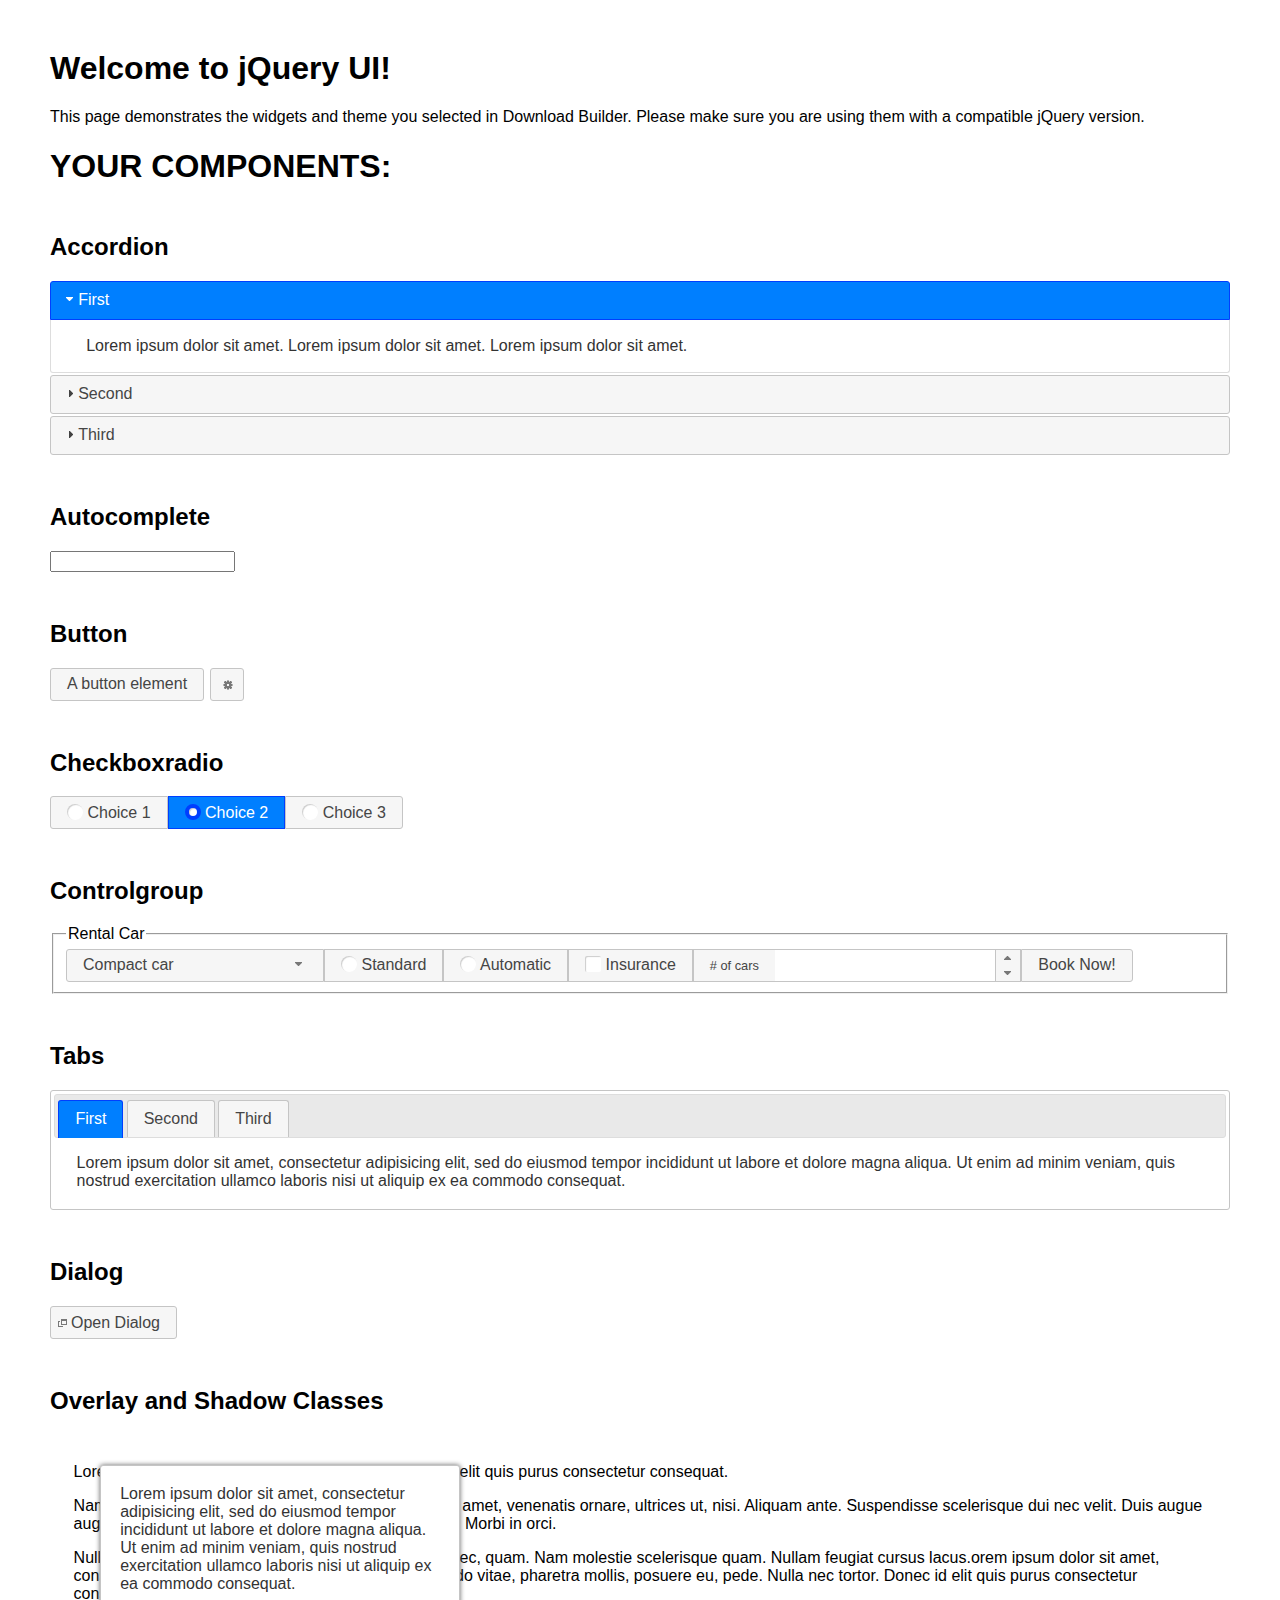
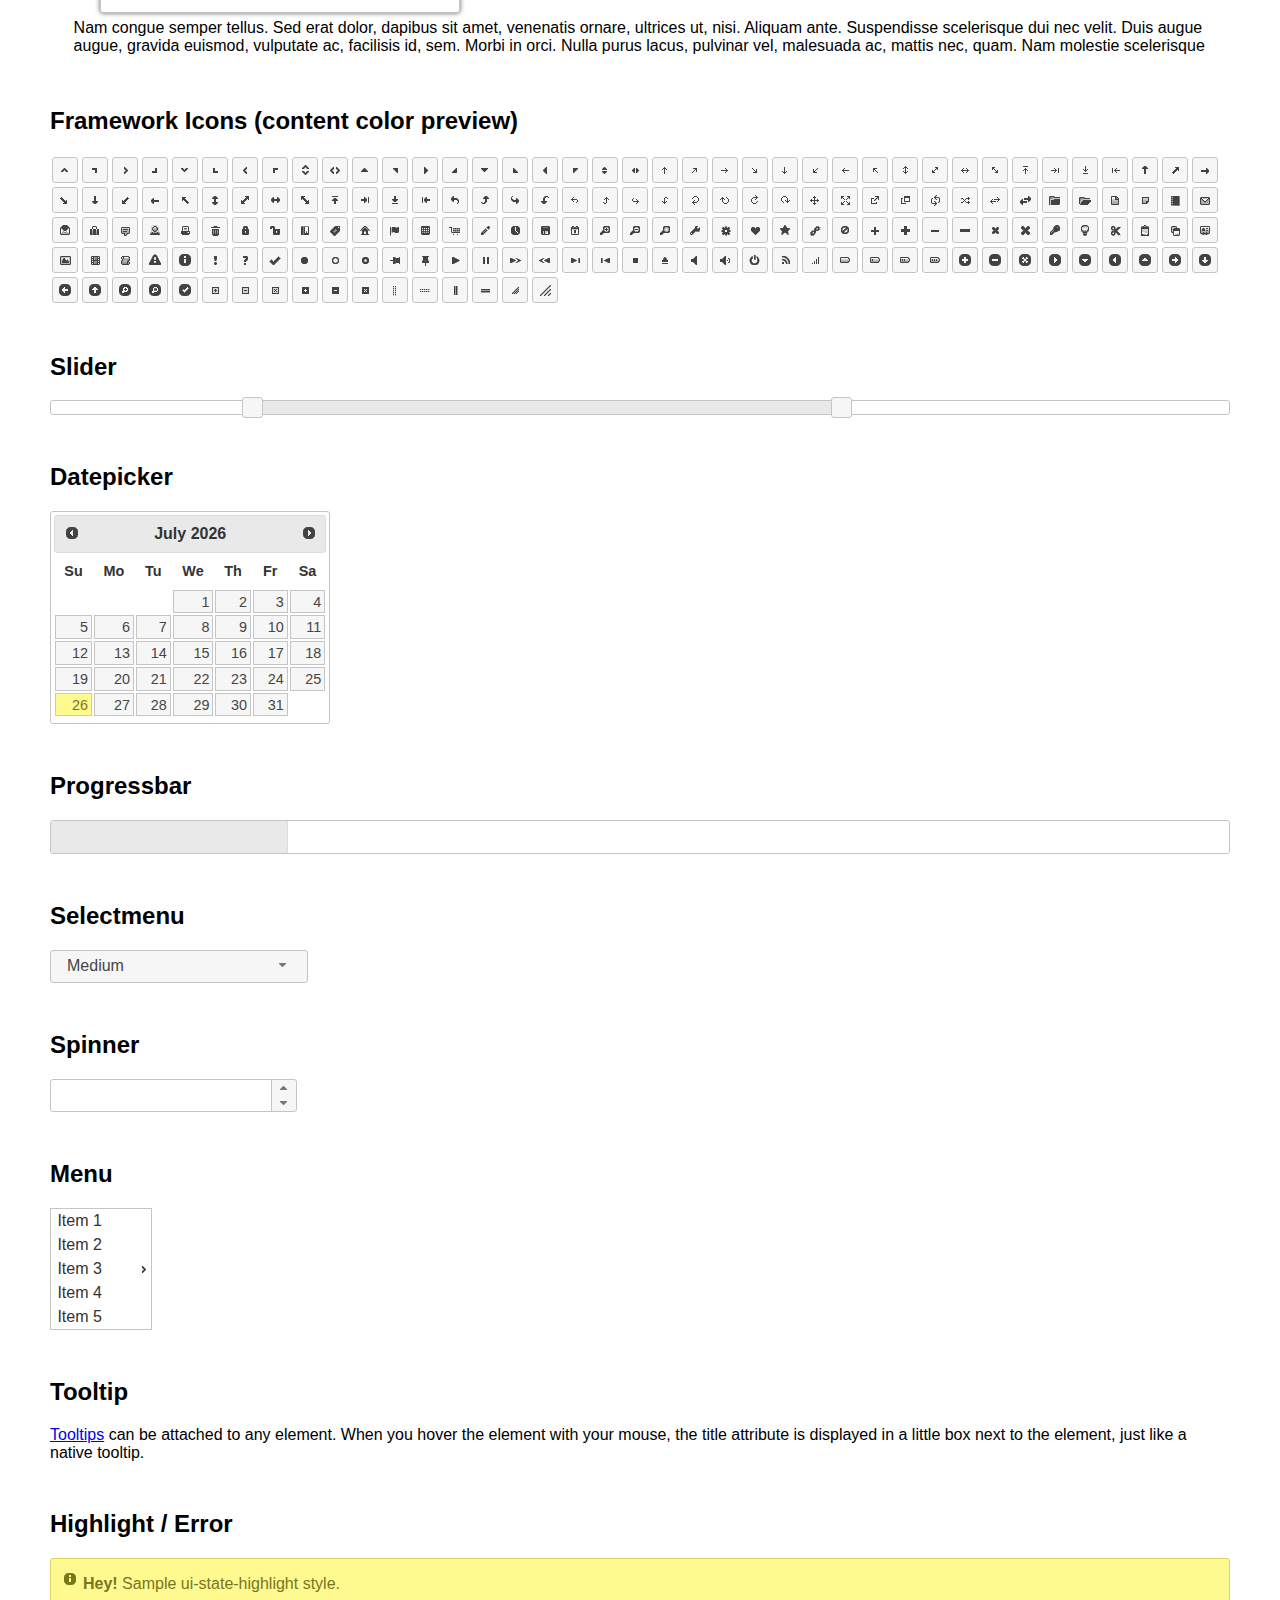
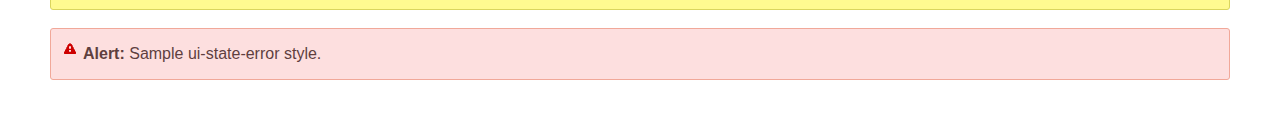
<file: js/jquery-ui-1.13.2/index.html>
<!doctype html>
<html lang="us">
<head>
	<meta charset="utf-8">
	<title>jQuery UI Example Page</title>
	<link href="jquery-ui.css" rel="stylesheet">
	<style>
	body{
		font-family: "Trebuchet MS", sans-serif;
		margin: 50px;
	}
	.demoHeaders {
		margin-top: 2em;
	}
	#dialog-link {
		padding: .4em 1em .4em 20px;
		text-decoration: none;
		position: relative;
	}
	#dialog-link span.ui-icon {
		margin: 0 5px 0 0;
		position: absolute;
		left: .2em;
		top: 50%;
		margin-top: -8px;
	}
	#icons {
		margin: 0;
		padding: 0;
	}
	#icons li {
		margin: 2px;
		position: relative;
		padding: 4px 0;
		cursor: pointer;
		float: left;
		list-style: none;
	}
	#icons span.ui-icon {
		float: left;
		margin: 0 4px;
	}
	.fakewindowcontain .ui-widget-overlay {
		position: absolute;
	}
	select {
		width: 200px;
	}
	</style>
</head>
<body>

<h1>Welcome to jQuery UI!</h1>

<div class="ui-widget">
	<p>This page demonstrates the widgets and theme you selected in Download Builder. Please make sure you are using them with a compatible jQuery version.</p>
</div>

<h1>YOUR COMPONENTS:</h1>

<!-- Accordion -->
<h2 class="demoHeaders">Accordion</h2>
<div id="accordion">
	<h3>First</h3>
	<div>Lorem ipsum dolor sit amet. Lorem ipsum dolor sit amet. Lorem ipsum dolor sit amet.</div>
	<h3>Second</h3>
	<div>Phasellus mattis tincidunt nibh.</div>
	<h3>Third</h3>
	<div>Nam dui erat, auctor a, dignissim quis.</div>
</div>

<!-- Autocomplete -->
<h2 class="demoHeaders">Autocomplete</h2>
<div>
	<input id="autocomplete" title="type &quot;a&quot;">
</div>

<!-- Button -->
<h2 class="demoHeaders">Button</h2>
<button id="button">A button element</button>
<button id="button-icon">An icon-only button</button>

<!-- Checkboxradio -->
<h2 class="demoHeaders">Checkboxradio</h2>
<form style="margin-top: 1em;">
	<div id="radioset">
		<input type="radio" id="radio1" name="radio"><label for="radio1">Choice 1</label>
		<input type="radio" id="radio2" name="radio" checked="checked"><label for="radio2">Choice 2</label>
		<input type="radio" id="radio3" name="radio"><label for="radio3">Choice 3</label>
	</div>
</form>

<!-- Controlgroup -->
<h2 class="demoHeaders">Controlgroup</h2>
<fieldset>
	<legend>Rental Car</legend>
	<div id="controlgroup">
		<select id="car-type">
			<option>Compact car</option>
			<option>Midsize car</option>
			<option>Full size car</option>
			<option>SUV</option>
			<option>Luxury</option>
			<option>Truck</option>
			<option>Van</option>
		</select>
		<label for="transmission-standard">Standard</label>
		<input type="radio" name="transmission" id="transmission-standard">
		<label for="transmission-automatic">Automatic</label>
		<input type="radio" name="transmission" id="transmission-automatic">
		<label for="insurance">Insurance</label>
		<input type="checkbox" name="insurance" id="insurance">
		<label for="horizontal-spinner" class="ui-controlgroup-label"># of cars</label>
		<input id="horizontal-spinner" class="ui-spinner-input">
		<button>Book Now!</button>
	</div>
</fieldset>

<!-- Tabs -->
<h2 class="demoHeaders">Tabs</h2>
<div id="tabs">
	<ul>
		<li><a href="#tabs-1">First</a></li>
		<li><a href="#tabs-2">Second</a></li>
		<li><a href="#tabs-3">Third</a></li>
	</ul>
	<div id="tabs-1">Lorem ipsum dolor sit amet, consectetur adipisicing elit, sed do eiusmod tempor incididunt ut labore et dolore magna aliqua. Ut enim ad minim veniam, quis nostrud exercitation ullamco laboris nisi ut aliquip ex ea commodo consequat.</div>
	<div id="tabs-2">Phasellus mattis tincidunt nibh. Cras orci urna, blandit id, pretium vel, aliquet ornare, felis. Maecenas scelerisque sem non nisl. Fusce sed lorem in enim dictum bibendum.</div>
	<div id="tabs-3">Nam dui erat, auctor a, dignissim quis, sollicitudin eu, felis. Pellentesque nisi urna, interdum eget, sagittis et, consequat vestibulum, lacus. Mauris porttitor ullamcorper augue.</div>
</div>

<h2 class="demoHeaders">Dialog</h2>
<p>
	<button id="dialog-link" class="ui-button ui-corner-all ui-widget">
		<span class="ui-icon ui-icon-newwin"></span>Open Dialog
	</button>
</p>

<h2 class="demoHeaders">Overlay and Shadow Classes</h2>
<div style="position: relative; width: 96%; height: 200px; padding:1% 2%; overflow:hidden;" class="fakewindowcontain">
	<p>Lorem ipsum dolor sit amet,  Nulla nec tortor. Donec id elit quis purus consectetur consequat. </p><p>Nam congue semper tellus. Sed erat dolor, dapibus sit amet, venenatis ornare, ultrices ut, nisi. Aliquam ante. Suspendisse scelerisque dui nec velit. Duis augue augue, gravida euismod, vulputate ac, facilisis id, sem. Morbi in orci. </p><p>Nulla purus lacus, pulvinar vel, malesuada ac, mattis nec, quam. Nam molestie scelerisque quam. Nullam feugiat cursus lacus.orem ipsum dolor sit amet, consectetur adipiscing elit. Donec libero risus, commodo vitae, pharetra mollis, posuere eu, pede. Nulla nec tortor. Donec id elit quis purus consectetur consequat. </p><p>Nam congue semper tellus. Sed erat dolor, dapibus sit amet, venenatis ornare, ultrices ut, nisi. Aliquam ante. Suspendisse scelerisque dui nec velit. Duis augue augue, gravida euismod, vulputate ac, facilisis id, sem. Morbi in orci. Nulla purus lacus, pulvinar vel, malesuada ac, mattis nec, quam. Nam molestie scelerisque quam. </p><p>Nullam feugiat cursus lacus.orem ipsum dolor sit amet, consectetur adipiscing elit. Donec libero risus, commodo vitae, pharetra mollis, posuere eu, pede. Nulla nec tortor. Donec id elit quis purus consectetur consequat. Nam congue semper tellus. Sed erat dolor, dapibus sit amet, venenatis ornare, ultrices ut, nisi. Aliquam ante. </p><p>Suspendisse scelerisque dui nec velit. Duis augue augue, gravida euismod, vulputate ac, facilisis id, sem. Morbi in orci. Nulla purus lacus, pulvinar vel, malesuada ac, mattis nec, quam. Nam molestie scelerisque quam. Nullam feugiat cursus lacus.orem ipsum dolor sit amet, consectetur adipiscing elit. Donec libero risus, commodo vitae, pharetra mollis, posuere eu, pede. Nulla nec tortor. Donec id elit quis purus consectetur consequat. Nam congue semper tellus. Sed erat dolor, dapibus sit amet, venenatis ornare, ultrices ut, nisi. </p>

	<!-- ui-dialog -->
	<div class="ui-widget-overlay ui-front"></div>
	<div style="position: absolute; width: 320px; left: 50px; top: 30px; padding: 1.2em" class="ui-widget ui-front ui-widget-content ui-corner-all ui-widget-shadow">
		Lorem ipsum dolor sit amet, consectetur adipisicing elit, sed do eiusmod tempor incididunt ut labore et dolore magna aliqua. Ut enim ad minim veniam, quis nostrud exercitation ullamco laboris nisi ut aliquip ex ea commodo consequat.
	</div>

</div>

<!-- ui-dialog -->
<div id="dialog" title="Dialog Title">
	<p>Lorem ipsum dolor sit amet, consectetur adipisicing elit, sed do eiusmod tempor incididunt ut labore et dolore magna aliqua. Ut enim ad minim veniam, quis nostrud exercitation ullamco laboris nisi ut aliquip ex ea commodo consequat.</p>
</div>


<h2 class="demoHeaders">Framework Icons (content color preview)</h2>
<ul id="icons" class="ui-widget ui-helper-clearfix">
	<li class="ui-state-default ui-corner-all" title=".ui-icon-caret-1-n"><span class="ui-icon ui-icon-caret-1-n"></span></li>
	<li class="ui-state-default ui-corner-all" title=".ui-icon-caret-1-ne"><span class="ui-icon ui-icon-caret-1-ne"></span></li>
	<li class="ui-state-default ui-corner-all" title=".ui-icon-caret-1-e"><span class="ui-icon ui-icon-caret-1-e"></span></li>
	<li class="ui-state-default ui-corner-all" title=".ui-icon-caret-1-se"><span class="ui-icon ui-icon-caret-1-se"></span></li>
	<li class="ui-state-default ui-corner-all" title=".ui-icon-caret-1-s"><span class="ui-icon ui-icon-caret-1-s"></span></li>
	<li class="ui-state-default ui-corner-all" title=".ui-icon-caret-1-sw"><span class="ui-icon ui-icon-caret-1-sw"></span></li>
	<li class="ui-state-default ui-corner-all" title=".ui-icon-caret-1-w"><span class="ui-icon ui-icon-caret-1-w"></span></li>
	<li class="ui-state-default ui-corner-all" title=".ui-icon-caret-1-nw"><span class="ui-icon ui-icon-caret-1-nw"></span></li>
	<li class="ui-state-default ui-corner-all" title=".ui-icon-caret-2-n-s"><span class="ui-icon ui-icon-caret-2-n-s"></span></li>
	<li class="ui-state-default ui-corner-all" title=".ui-icon-caret-2-e-w"><span class="ui-icon ui-icon-caret-2-e-w"></span></li>
	<li class="ui-state-default ui-corner-all" title=".ui-icon-triangle-1-n"><span class="ui-icon ui-icon-triangle-1-n"></span></li>
	<li class="ui-state-default ui-corner-all" title=".ui-icon-triangle-1-ne"><span class="ui-icon ui-icon-triangle-1-ne"></span></li>
	<li class="ui-state-default ui-corner-all" title=".ui-icon-triangle-1-e"><span class="ui-icon ui-icon-triangle-1-e"></span></li>
	<li class="ui-state-default ui-corner-all" title=".ui-icon-triangle-1-se"><span class="ui-icon ui-icon-triangle-1-se"></span></li>
	<li class="ui-state-default ui-corner-all" title=".ui-icon-triangle-1-s"><span class="ui-icon ui-icon-triangle-1-s"></span></li>
	<li class="ui-state-default ui-corner-all" title=".ui-icon-triangle-1-sw"><span class="ui-icon ui-icon-triangle-1-sw"></span></li>
	<li class="ui-state-default ui-corner-all" title=".ui-icon-triangle-1-w"><span class="ui-icon ui-icon-triangle-1-w"></span></li>
	<li class="ui-state-default ui-corner-all" title=".ui-icon-triangle-1-nw"><span class="ui-icon ui-icon-triangle-1-nw"></span></li>
	<li class="ui-state-default ui-corner-all" title=".ui-icon-triangle-2-n-s"><span class="ui-icon ui-icon-triangle-2-n-s"></span></li>
	<li class="ui-state-default ui-corner-all" title=".ui-icon-triangle-2-e-w"><span class="ui-icon ui-icon-triangle-2-e-w"></span></li>
	<li class="ui-state-default ui-corner-all" title=".ui-icon-arrow-1-n"><span class="ui-icon ui-icon-arrow-1-n"></span></li>
	<li class="ui-state-default ui-corner-all" title=".ui-icon-arrow-1-ne"><span class="ui-icon ui-icon-arrow-1-ne"></span></li>
	<li class="ui-state-default ui-corner-all" title=".ui-icon-arrow-1-e"><span class="ui-icon ui-icon-arrow-1-e"></span></li>
	<li class="ui-state-default ui-corner-all" title=".ui-icon-arrow-1-se"><span class="ui-icon ui-icon-arrow-1-se"></span></li>
	<li class="ui-state-default ui-corner-all" title=".ui-icon-arrow-1-s"><span class="ui-icon ui-icon-arrow-1-s"></span></li>
	<li class="ui-state-default ui-corner-all" title=".ui-icon-arrow-1-sw"><span class="ui-icon ui-icon-arrow-1-sw"></span></li>
	<li class="ui-state-default ui-corner-all" title=".ui-icon-arrow-1-w"><span class="ui-icon ui-icon-arrow-1-w"></span></li>
	<li class="ui-state-default ui-corner-all" title=".ui-icon-arrow-1-nw"><span class="ui-icon ui-icon-arrow-1-nw"></span></li>
	<li class="ui-state-default ui-corner-all" title=".ui-icon-arrow-2-n-s"><span class="ui-icon ui-icon-arrow-2-n-s"></span></li>
	<li class="ui-state-default ui-corner-all" title=".ui-icon-arrow-2-ne-sw"><span class="ui-icon ui-icon-arrow-2-ne-sw"></span></li>
	<li class="ui-state-default ui-corner-all" title=".ui-icon-arrow-2-e-w"><span class="ui-icon ui-icon-arrow-2-e-w"></span></li>
	<li class="ui-state-default ui-corner-all" title=".ui-icon-arrow-2-se-nw"><span class="ui-icon ui-icon-arrow-2-se-nw"></span></li>
	<li class="ui-state-default ui-corner-all" title=".ui-icon-arrowstop-1-n"><span class="ui-icon ui-icon-arrowstop-1-n"></span></li>
	<li class="ui-state-default ui-corner-all" title=".ui-icon-arrowstop-1-e"><span class="ui-icon ui-icon-arrowstop-1-e"></span></li>
	<li class="ui-state-default ui-corner-all" title=".ui-icon-arrowstop-1-s"><span class="ui-icon ui-icon-arrowstop-1-s"></span></li>
	<li class="ui-state-default ui-corner-all" title=".ui-icon-arrowstop-1-w"><span class="ui-icon ui-icon-arrowstop-1-w"></span></li>
	<li class="ui-state-default ui-corner-all" title=".ui-icon-arrowthick-1-n"><span class="ui-icon ui-icon-arrowthick-1-n"></span></li>
	<li class="ui-state-default ui-corner-all" title=".ui-icon-arrowthick-1-ne"><span class="ui-icon ui-icon-arrowthick-1-ne"></span></li>
	<li class="ui-state-default ui-corner-all" title=".ui-icon-arrowthick-1-e"><span class="ui-icon ui-icon-arrowthick-1-e"></span></li>
	<li class="ui-state-default ui-corner-all" title=".ui-icon-arrowthick-1-se"><span class="ui-icon ui-icon-arrowthick-1-se"></span></li>
	<li class="ui-state-default ui-corner-all" title=".ui-icon-arrowthick-1-s"><span class="ui-icon ui-icon-arrowthick-1-s"></span></li>
	<li class="ui-state-default ui-corner-all" title=".ui-icon-arrowthick-1-sw"><span class="ui-icon ui-icon-arrowthick-1-sw"></span></li>
	<li class="ui-state-default ui-corner-all" title=".ui-icon-arrowthick-1-w"><span class="ui-icon ui-icon-arrowthick-1-w"></span></li>
	<li class="ui-state-default ui-corner-all" title=".ui-icon-arrowthick-1-nw"><span class="ui-icon ui-icon-arrowthick-1-nw"></span></li>
	<li class="ui-state-default ui-corner-all" title=".ui-icon-arrowthick-2-n-s"><span class="ui-icon ui-icon-arrowthick-2-n-s"></span></li>
	<li class="ui-state-default ui-corner-all" title=".ui-icon-arrowthick-2-ne-sw"><span class="ui-icon ui-icon-arrowthick-2-ne-sw"></span></li>
	<li class="ui-state-default ui-corner-all" title=".ui-icon-arrowthick-2-e-w"><span class="ui-icon ui-icon-arrowthick-2-e-w"></span></li>
	<li class="ui-state-default ui-corner-all" title=".ui-icon-arrowthick-2-se-nw"><span class="ui-icon ui-icon-arrowthick-2-se-nw"></span></li>
	<li class="ui-state-default ui-corner-all" title=".ui-icon-arrowthickstop-1-n"><span class="ui-icon ui-icon-arrowthickstop-1-n"></span></li>
	<li class="ui-state-default ui-corner-all" title=".ui-icon-arrowthickstop-1-e"><span class="ui-icon ui-icon-arrowthickstop-1-e"></span></li>
	<li class="ui-state-default ui-corner-all" title=".ui-icon-arrowthickstop-1-s"><span class="ui-icon ui-icon-arrowthickstop-1-s"></span></li>
	<li class="ui-state-default ui-corner-all" title=".ui-icon-arrowthickstop-1-w"><span class="ui-icon ui-icon-arrowthickstop-1-w"></span></li>
	<li class="ui-state-default ui-corner-all" title=".ui-icon-arrowreturnthick-1-w"><span class="ui-icon ui-icon-arrowreturnthick-1-w"></span></li>
	<li class="ui-state-default ui-corner-all" title=".ui-icon-arrowreturnthick-1-n"><span class="ui-icon ui-icon-arrowreturnthick-1-n"></span></li>
	<li class="ui-state-default ui-corner-all" title=".ui-icon-arrowreturnthick-1-e"><span class="ui-icon ui-icon-arrowreturnthick-1-e"></span></li>
	<li class="ui-state-default ui-corner-all" title=".ui-icon-arrowreturnthick-1-s"><span class="ui-icon ui-icon-arrowreturnthick-1-s"></span></li>
	<li class="ui-state-default ui-corner-all" title=".ui-icon-arrowreturn-1-w"><span class="ui-icon ui-icon-arrowreturn-1-w"></span></li>
	<li class="ui-state-default ui-corner-all" title=".ui-icon-arrowreturn-1-n"><span class="ui-icon ui-icon-arrowreturn-1-n"></span></li>
	<li class="ui-state-default ui-corner-all" title=".ui-icon-arrowreturn-1-e"><span class="ui-icon ui-icon-arrowreturn-1-e"></span></li>
	<li class="ui-state-default ui-corner-all" title=".ui-icon-arrowreturn-1-s"><span class="ui-icon ui-icon-arrowreturn-1-s"></span></li>
	<li class="ui-state-default ui-corner-all" title=".ui-icon-arrowrefresh-1-w"><span class="ui-icon ui-icon-arrowrefresh-1-w"></span></li>
	<li class="ui-state-default ui-corner-all" title=".ui-icon-arrowrefresh-1-n"><span class="ui-icon ui-icon-arrowrefresh-1-n"></span></li>
	<li class="ui-state-default ui-corner-all" title=".ui-icon-arrowrefresh-1-e"><span class="ui-icon ui-icon-arrowrefresh-1-e"></span></li>
	<li class="ui-state-default ui-corner-all" title=".ui-icon-arrowrefresh-1-s"><span class="ui-icon ui-icon-arrowrefresh-1-s"></span></li>
	<li class="ui-state-default ui-corner-all" title=".ui-icon-arrow-4"><span class="ui-icon ui-icon-arrow-4"></span></li>
	<li class="ui-state-default ui-corner-all" title=".ui-icon-arrow-4-diag"><span class="ui-icon ui-icon-arrow-4-diag"></span></li>
	<li class="ui-state-default ui-corner-all" title=".ui-icon-extlink"><span class="ui-icon ui-icon-extlink"></span></li>
	<li class="ui-state-default ui-corner-all" title=".ui-icon-newwin"><span class="ui-icon ui-icon-newwin"></span></li>
	<li class="ui-state-default ui-corner-all" title=".ui-icon-refresh"><span class="ui-icon ui-icon-refresh"></span></li>
	<li class="ui-state-default ui-corner-all" title=".ui-icon-shuffle"><span class="ui-icon ui-icon-shuffle"></span></li>
	<li class="ui-state-default ui-corner-all" title=".ui-icon-transfer-e-w"><span class="ui-icon ui-icon-transfer-e-w"></span></li>
	<li class="ui-state-default ui-corner-all" title=".ui-icon-transferthick-e-w"><span class="ui-icon ui-icon-transferthick-e-w"></span></li>
	<li class="ui-state-default ui-corner-all" title=".ui-icon-folder-collapsed"><span class="ui-icon ui-icon-folder-collapsed"></span></li>
	<li class="ui-state-default ui-corner-all" title=".ui-icon-folder-open"><span class="ui-icon ui-icon-folder-open"></span></li>
	<li class="ui-state-default ui-corner-all" title=".ui-icon-document"><span class="ui-icon ui-icon-document"></span></li>
	<li class="ui-state-default ui-corner-all" title=".ui-icon-document-b"><span class="ui-icon ui-icon-document-b"></span></li>
	<li class="ui-state-default ui-corner-all" title=".ui-icon-note"><span class="ui-icon ui-icon-note"></span></li>
	<li class="ui-state-default ui-corner-all" title=".ui-icon-mail-closed"><span class="ui-icon ui-icon-mail-closed"></span></li>
	<li class="ui-state-default ui-corner-all" title=".ui-icon-mail-open"><span class="ui-icon ui-icon-mail-open"></span></li>
	<li class="ui-state-default ui-corner-all" title=".ui-icon-suitcase"><span class="ui-icon ui-icon-suitcase"></span></li>
	<li class="ui-state-default ui-corner-all" title=".ui-icon-comment"><span class="ui-icon ui-icon-comment"></span></li>
	<li class="ui-state-default ui-corner-all" title=".ui-icon-person"><span class="ui-icon ui-icon-person"></span></li>
	<li class="ui-state-default ui-corner-all" title=".ui-icon-print"><span class="ui-icon ui-icon-print"></span></li>
	<li class="ui-state-default ui-corner-all" title=".ui-icon-trash"><span class="ui-icon ui-icon-trash"></span></li>
	<li class="ui-state-default ui-corner-all" title=".ui-icon-locked"><span class="ui-icon ui-icon-locked"></span></li>
	<li class="ui-state-default ui-corner-all" title=".ui-icon-unlocked"><span class="ui-icon ui-icon-unlocked"></span></li>
	<li class="ui-state-default ui-corner-all" title=".ui-icon-bookmark"><span class="ui-icon ui-icon-bookmark"></span></li>
	<li class="ui-state-default ui-corner-all" title=".ui-icon-tag"><span class="ui-icon ui-icon-tag"></span></li>
	<li class="ui-state-default ui-corner-all" title=".ui-icon-home"><span class="ui-icon ui-icon-home"></span></li>
	<li class="ui-state-default ui-corner-all" title=".ui-icon-flag"><span class="ui-icon ui-icon-flag"></span></li>
	<li class="ui-state-default ui-corner-all" title=".ui-icon-calculator"><span class="ui-icon ui-icon-calculator"></span></li>
	<li class="ui-state-default ui-corner-all" title=".ui-icon-cart"><span class="ui-icon ui-icon-cart"></span></li>
	<li class="ui-state-default ui-corner-all" title=".ui-icon-pencil"><span class="ui-icon ui-icon-pencil"></span></li>
	<li class="ui-state-default ui-corner-all" title=".ui-icon-clock"><span class="ui-icon ui-icon-clock"></span></li>
	<li class="ui-state-default ui-corner-all" title=".ui-icon-disk"><span class="ui-icon ui-icon-disk"></span></li>
	<li class="ui-state-default ui-corner-all" title=".ui-icon-calendar"><span class="ui-icon ui-icon-calendar"></span></li>
	<li class="ui-state-default ui-corner-all" title=".ui-icon-zoomin"><span class="ui-icon ui-icon-zoomin"></span></li>
	<li class="ui-state-default ui-corner-all" title=".ui-icon-zoomout"><span class="ui-icon ui-icon-zoomout"></span></li>
	<li class="ui-state-default ui-corner-all" title=".ui-icon-search"><span class="ui-icon ui-icon-search"></span></li>
	<li class="ui-state-default ui-corner-all" title=".ui-icon-wrench"><span class="ui-icon ui-icon-wrench"></span></li>
	<li class="ui-state-default ui-corner-all" title=".ui-icon-gear"><span class="ui-icon ui-icon-gear"></span></li>
	<li class="ui-state-default ui-corner-all" title=".ui-icon-heart"><span class="ui-icon ui-icon-heart"></span></li>
	<li class="ui-state-default ui-corner-all" title=".ui-icon-star"><span class="ui-icon ui-icon-star"></span></li>
	<li class="ui-state-default ui-corner-all" title=".ui-icon-link"><span class="ui-icon ui-icon-link"></span></li>
	<li class="ui-state-default ui-corner-all" title=".ui-icon-cancel"><span class="ui-icon ui-icon-cancel"></span></li>
	<li class="ui-state-default ui-corner-all" title=".ui-icon-plus"><span class="ui-icon ui-icon-plus"></span></li>
	<li class="ui-state-default ui-corner-all" title=".ui-icon-plusthick"><span class="ui-icon ui-icon-plusthick"></span></li>
	<li class="ui-state-default ui-corner-all" title=".ui-icon-minus"><span class="ui-icon ui-icon-minus"></span></li>
	<li class="ui-state-default ui-corner-all" title=".ui-icon-minusthick"><span class="ui-icon ui-icon-minusthick"></span></li>
	<li class="ui-state-default ui-corner-all" title=".ui-icon-close"><span class="ui-icon ui-icon-close"></span></li>
	<li class="ui-state-default ui-corner-all" title=".ui-icon-closethick"><span class="ui-icon ui-icon-closethick"></span></li>
	<li class="ui-state-default ui-corner-all" title=".ui-icon-key"><span class="ui-icon ui-icon-key"></span></li>
	<li class="ui-state-default ui-corner-all" title=".ui-icon-lightbulb"><span class="ui-icon ui-icon-lightbulb"></span></li>
	<li class="ui-state-default ui-corner-all" title=".ui-icon-scissors"><span class="ui-icon ui-icon-scissors"></span></li>
	<li class="ui-state-default ui-corner-all" title=".ui-icon-clipboard"><span class="ui-icon ui-icon-clipboard"></span></li>
	<li class="ui-state-default ui-corner-all" title=".ui-icon-copy"><span class="ui-icon ui-icon-copy"></span></li>
	<li class="ui-state-default ui-corner-all" title=".ui-icon-contact"><span class="ui-icon ui-icon-contact"></span></li>
	<li class="ui-state-default ui-corner-all" title=".ui-icon-image"><span class="ui-icon ui-icon-image"></span></li>
	<li class="ui-state-default ui-corner-all" title=".ui-icon-video"><span class="ui-icon ui-icon-video"></span></li>
	<li class="ui-state-default ui-corner-all" title=".ui-icon-script"><span class="ui-icon ui-icon-script"></span></li>
	<li class="ui-state-default ui-corner-all" title=".ui-icon-alert"><span class="ui-icon ui-icon-alert"></span></li>
	<li class="ui-state-default ui-corner-all" title=".ui-icon-info"><span class="ui-icon ui-icon-info"></span></li>
	<li class="ui-state-default ui-corner-all" title=".ui-icon-notice"><span class="ui-icon ui-icon-notice"></span></li>
	<li class="ui-state-default ui-corner-all" title=".ui-icon-help"><span class="ui-icon ui-icon-help"></span></li>
	<li class="ui-state-default ui-corner-all" title=".ui-icon-check"><span class="ui-icon ui-icon-check"></span></li>
	<li class="ui-state-default ui-corner-all" title=".ui-icon-bullet"><span class="ui-icon ui-icon-bullet"></span></li>
	<li class="ui-state-default ui-corner-all" title=".ui-icon-radio-off"><span class="ui-icon ui-icon-radio-off"></span></li>
	<li class="ui-state-default ui-corner-all" title=".ui-icon-radio-on"><span class="ui-icon ui-icon-radio-on"></span></li>
	<li class="ui-state-default ui-corner-all" title=".ui-icon-pin-w"><span class="ui-icon ui-icon-pin-w"></span></li>
	<li class="ui-state-default ui-corner-all" title=".ui-icon-pin-s"><span class="ui-icon ui-icon-pin-s"></span></li>
	<li class="ui-state-default ui-corner-all" title=".ui-icon-play"><span class="ui-icon ui-icon-play"></span></li>
	<li class="ui-state-default ui-corner-all" title=".ui-icon-pause"><span class="ui-icon ui-icon-pause"></span></li>
	<li class="ui-state-default ui-corner-all" title=".ui-icon-seek-next"><span class="ui-icon ui-icon-seek-next"></span></li>
	<li class="ui-state-default ui-corner-all" title=".ui-icon-seek-prev"><span class="ui-icon ui-icon-seek-prev"></span></li>
	<li class="ui-state-default ui-corner-all" title=".ui-icon-seek-end"><span class="ui-icon ui-icon-seek-end"></span></li>
	<li class="ui-state-default ui-corner-all" title=".ui-icon-seek-first"><span class="ui-icon ui-icon-seek-first"></span></li>
	<li class="ui-state-default ui-corner-all" title=".ui-icon-stop"><span class="ui-icon ui-icon-stop"></span></li>
	<li class="ui-state-default ui-corner-all" title=".ui-icon-eject"><span class="ui-icon ui-icon-eject"></span></li>
	<li class="ui-state-default ui-corner-all" title=".ui-icon-volume-off"><span class="ui-icon ui-icon-volume-off"></span></li>
	<li class="ui-state-default ui-corner-all" title=".ui-icon-volume-on"><span class="ui-icon ui-icon-volume-on"></span></li>
	<li class="ui-state-default ui-corner-all" title=".ui-icon-power"><span class="ui-icon ui-icon-power"></span></li>
	<li class="ui-state-default ui-corner-all" title=".ui-icon-signal-diag"><span class="ui-icon ui-icon-signal-diag"></span></li>
	<li class="ui-state-default ui-corner-all" title=".ui-icon-signal"><span class="ui-icon ui-icon-signal"></span></li>
	<li class="ui-state-default ui-corner-all" title=".ui-icon-battery-0"><span class="ui-icon ui-icon-battery-0"></span></li>
	<li class="ui-state-default ui-corner-all" title=".ui-icon-battery-1"><span class="ui-icon ui-icon-battery-1"></span></li>
	<li class="ui-state-default ui-corner-all" title=".ui-icon-battery-2"><span class="ui-icon ui-icon-battery-2"></span></li>
	<li class="ui-state-default ui-corner-all" title=".ui-icon-battery-3"><span class="ui-icon ui-icon-battery-3"></span></li>
	<li class="ui-state-default ui-corner-all" title=".ui-icon-circle-plus"><span class="ui-icon ui-icon-circle-plus"></span></li>
	<li class="ui-state-default ui-corner-all" title=".ui-icon-circle-minus"><span class="ui-icon ui-icon-circle-minus"></span></li>
	<li class="ui-state-default ui-corner-all" title=".ui-icon-circle-close"><span class="ui-icon ui-icon-circle-close"></span></li>
	<li class="ui-state-default ui-corner-all" title=".ui-icon-circle-triangle-e"><span class="ui-icon ui-icon-circle-triangle-e"></span></li>
	<li class="ui-state-default ui-corner-all" title=".ui-icon-circle-triangle-s"><span class="ui-icon ui-icon-circle-triangle-s"></span></li>
	<li class="ui-state-default ui-corner-all" title=".ui-icon-circle-triangle-w"><span class="ui-icon ui-icon-circle-triangle-w"></span></li>
	<li class="ui-state-default ui-corner-all" title=".ui-icon-circle-triangle-n"><span class="ui-icon ui-icon-circle-triangle-n"></span></li>
	<li class="ui-state-default ui-corner-all" title=".ui-icon-circle-arrow-e"><span class="ui-icon ui-icon-circle-arrow-e"></span></li>
	<li class="ui-state-default ui-corner-all" title=".ui-icon-circle-arrow-s"><span class="ui-icon ui-icon-circle-arrow-s"></span></li>
	<li class="ui-state-default ui-corner-all" title=".ui-icon-circle-arrow-w"><span class="ui-icon ui-icon-circle-arrow-w"></span></li>
	<li class="ui-state-default ui-corner-all" title=".ui-icon-circle-arrow-n"><span class="ui-icon ui-icon-circle-arrow-n"></span></li>
	<li class="ui-state-default ui-corner-all" title=".ui-icon-circle-zoomin"><span class="ui-icon ui-icon-circle-zoomin"></span></li>
	<li class="ui-state-default ui-corner-all" title=".ui-icon-circle-zoomout"><span class="ui-icon ui-icon-circle-zoomout"></span></li>
	<li class="ui-state-default ui-corner-all" title=".ui-icon-circle-check"><span class="ui-icon ui-icon-circle-check"></span></li>
	<li class="ui-state-default ui-corner-all" title=".ui-icon-circlesmall-plus"><span class="ui-icon ui-icon-circlesmall-plus"></span></li>
	<li class="ui-state-default ui-corner-all" title=".ui-icon-circlesmall-minus"><span class="ui-icon ui-icon-circlesmall-minus"></span></li>
	<li class="ui-state-default ui-corner-all" title=".ui-icon-circlesmall-close"><span class="ui-icon ui-icon-circlesmall-close"></span></li>
	<li class="ui-state-default ui-corner-all" title=".ui-icon-squaresmall-plus"><span class="ui-icon ui-icon-squaresmall-plus"></span></li>
	<li class="ui-state-default ui-corner-all" title=".ui-icon-squaresmall-minus"><span class="ui-icon ui-icon-squaresmall-minus"></span></li>
	<li class="ui-state-default ui-corner-all" title=".ui-icon-squaresmall-close"><span class="ui-icon ui-icon-squaresmall-close"></span></li>
	<li class="ui-state-default ui-corner-all" title=".ui-icon-grip-dotted-vertical"><span class="ui-icon ui-icon-grip-dotted-vertical"></span></li>
	<li class="ui-state-default ui-corner-all" title=".ui-icon-grip-dotted-horizontal"><span class="ui-icon ui-icon-grip-dotted-horizontal"></span></li>
	<li class="ui-state-default ui-corner-all" title=".ui-icon-grip-solid-vertical"><span class="ui-icon ui-icon-grip-solid-vertical"></span></li>
	<li class="ui-state-default ui-corner-all" title=".ui-icon-grip-solid-horizontal"><span class="ui-icon ui-icon-grip-solid-horizontal"></span></li>
	<li class="ui-state-default ui-corner-all" title=".ui-icon-gripsmall-diagonal-se"><span class="ui-icon ui-icon-gripsmall-diagonal-se"></span></li>
	<li class="ui-state-default ui-corner-all" title=".ui-icon-grip-diagonal-se"><span class="ui-icon ui-icon-grip-diagonal-se"></span></li>
</ul>

<!-- Slider -->
<h2 class="demoHeaders">Slider</h2>
<div id="slider"></div>

<!-- Datepicker -->
<h2 class="demoHeaders">Datepicker</h2>
<div id="datepicker"></div>

<!-- Progressbar -->
<h2 class="demoHeaders">Progressbar</h2>
<div id="progressbar"></div>

<!-- Progressbar -->
<h2 class="demoHeaders">Selectmenu</h2>
<select id="selectmenu">
	<option>Slower</option>
	<option>Slow</option>
	<option selected="selected">Medium</option>
	<option>Fast</option>
	<option>Faster</option>
</select>

<!-- Spinner -->
<h2 class="demoHeaders">Spinner</h2>
<input id="spinner">

<!-- Menu -->
<h2 class="demoHeaders">Menu</h2>
<ul style="width:100px;" id="menu">
	<li><div>Item 1</div></li>
	<li><div>Item 2</div></li>
	<li><div>Item 3</div>
		<ul>
			<li><div>Item 3-1</div></li>
			<li><div>Item 3-2</div></li>
			<li><div>Item 3-3</div></li>
			<li><div>Item 3-4</div></li>
			<li><div>Item 3-5</div></li>
		</ul>
	</li>
	<li><div>Item 4</div></li>
	<li><div>Item 5</div></li>
</ul>

<!-- Tooltip -->
<h2 class="demoHeaders">Tooltip</h2>
<p id="tooltip">
	<a href="#" title="That&apos;s what this widget is">Tooltips</a> can be attached to any element. When you hover
the element with your mouse, the title attribute is displayed in a little box next to the element, just like a native tooltip.
</p>

<!-- Highlight / Error -->
<h2 class="demoHeaders">Highlight / Error</h2>
<div class="ui-widget">
	<div class="ui-state-highlight ui-corner-all" style="margin-top: 20px; padding: 0 .7em;">
		<p><span class="ui-icon ui-icon-info" style="float: left; margin-right: .3em;"></span>
		<strong>Hey!</strong> Sample ui-state-highlight style.</p>
	</div>
</div>
<br>
<div class="ui-widget">
	<div class="ui-state-error ui-corner-all" style="padding: 0 .7em;">
		<p><span class="ui-icon ui-icon-alert" style="float: left; margin-right: .3em;"></span>
		<strong>Alert:</strong> Sample ui-state-error style.</p>
	</div>
</div>

<script src="external/jquery/jquery.js"></script>
<script src="jquery-ui.js"></script>
<script>
$( "#accordion" ).accordion();

var availableTags = [
	"ActionScript",
	"AppleScript",
	"Asp",
	"BASIC",
	"C",
	"C++",
	"Clojure",
	"COBOL",
	"ColdFusion",
	"Erlang",
	"Fortran",
	"Groovy",
	"Haskell",
	"Java",
	"JavaScript",
	"Lisp",
	"Perl",
	"PHP",
	"Python",
	"Ruby",
	"Scala",
	"Scheme"
];
$( "#autocomplete" ).autocomplete({
	source: availableTags
});

$( "#button" ).button();
$( "#button-icon" ).button({
	icon: "ui-icon-gear",
	showLabel: false
});

$( "#radioset" ).buttonset();

$( "#controlgroup" ).controlgroup();

$( "#tabs" ).tabs();

$( "#dialog" ).dialog({
	autoOpen: false,
	width: 400,
	buttons: [
		{
			text: "Ok",
			click: function() {
				$( this ).dialog( "close" );
			}
		},
		{
			text: "Cancel",
			click: function() {
				$( this ).dialog( "close" );
			}
		}
	]
});

// Link to open the dialog
$( "#dialog-link" ).click(function( event ) {
	$( "#dialog" ).dialog( "open" );
	event.preventDefault();
});

$( "#datepicker" ).datepicker({
	inline: true
});

$( "#slider" ).slider({
	range: true,
	values: [ 17, 67 ]
});

$( "#progressbar" ).progressbar({
	value: 20
});

$( "#spinner" ).spinner();

$( "#menu" ).menu();

$( "#tooltip" ).tooltip();

$( "#selectmenu" ).selectmenu();

// Hover states on the static widgets
$( "#dialog-link, #icons li" ).hover(
	function() {
		$( this ).addClass( "ui-state-hover" );
	},
	function() {
		$( this ).removeClass( "ui-state-hover" );
	}
);
</script>
</body>
</html>
</file>
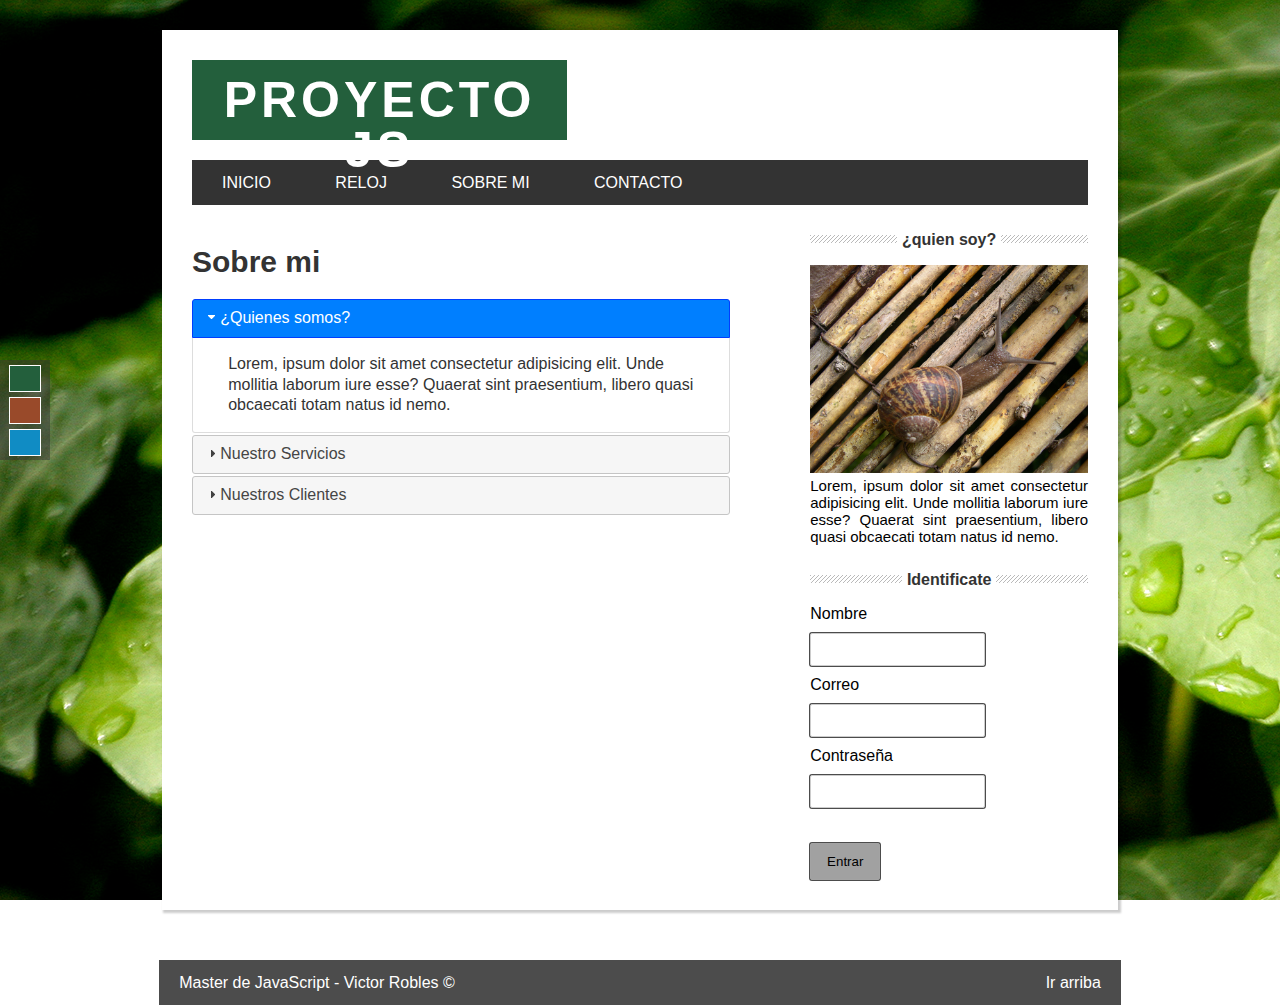
<file: about.html>
<!DOCTYPE html>
<html lang="en">
  <head>
    <meta charset="UTF-8" />
    <meta http-equiv="X-UA-Compatible" content="IE=edge" />
    <meta name="viewport" content="width=device-width, initial-scale=1.0" />
    <title>Proyecto con JavaScript</title>

    <!--Estilos CCS -->
    <link rel="stylesheet" href="css/style.css" type="text/css" />
    <link id="theme" rel="stylesheet" href="css/green.css" type="text/css" />

    <!--jQuery-->
    <script src="https://ajax.googleapis.com/ajax/libs/jquery/3.1.1/jquery.min.js"></script>
    <link rel="stylesheet" href="js/jquery-ui-1.13.2/jquery-ui.min.css" />
    <link rel="stylesheet" href="js/jquery-ui-1.13.2/jquery-ui.structure.min.css"/>
    <link rel="stylesheet" href="js/jquery-ui-1.13.2/jquery-ui.theme.min.css" />
    <script type="text/javascript" src="js/jquery-ui-1.13.2/jquery-ui.min.js"></script>

    <!--Mis Scripts-->
    <script src="js/main.js" type="text/javascript"></script>
  </head>
  <body>
    <div id="selector-theme">
      <div id="to-green"></div>
      <div id="to-red"></div>
      <div id="to-blue"></div>
    </div>

    <section id="global">
      <!--Cabecera-->
      <header>
        <div id="logo">
          <h1>Proyecto js</h1>
        </div>

        <div class="clearfix"></div>

        <nav id="menu">
            <ul>
                <li><a href="index.html">Inicio</a></li>
                <li><a href="reloj.html">Reloj</a></li>
                <li><a href="about.html">Sobre mi</a></li>
                <li><a href="contact.html">Contacto</a></li>
            </ul>
        </nav>
      </header>

      <!--Contenido-->
      <section id="content">
        <div id="box">
          <!--Cargar acordeon-->
          <h2>Sobre mi</h2>
          
          <div id="acordeon">
            <h3>¿Quienes somos?</h3>
            <div>
              <p>
                Lorem, ipsum dolor sit amet consectetur adipisicing elit. Unde
                mollitia laborum iure esse? Quaerat sint praesentium, libero
                quasi obcaecati totam natus id nemo.
              </p>
            </div>

            <h3>Nuestro Servicios</h3>
            <div>
              <p>
                Lorem, ipsum dolor sit amet consectetur adipisicing elit. Unde
                mollitia laborum iure esse? Quaerat sint praesentium, libero
                quasi obcaecati totam natus id nemo.
              </p>
            </div>

            <h3>Nuestros Clientes</h3>
            <div>
              <p>
                Lorem, ipsum dolor sit amet consectetur adipisicing elit. Unde
                mollitia laborum iure esse? Quaerat sint praesentium, libero
                quasi obcaecati totam natus id nemo.
              </p>
            </div>

          </div>
        </div>
        <aside id="sidebar">
          <div id="about">
            <h4><span>¿quien soy?</span></h4>
            <img src="img/caracol.jpg" />
            <p>
              Lorem, ipsum dolor sit amet consectetur adipisicing elit. Unde
              mollitia laborum iure esse? Quaerat sint praesentium, libero quasi
              obcaecati totam natus id nemo.
            </p>
          </div>
          <div id="login">
            <h4><span>Identificate</span></h4>
            <form action="#">
              <label for="name">Nombre</label>
              <input type="text" name="name" id="form_name" />

              <label for="email">Correo</label>
              <input type="text" name="email" />

              <label for="password">Contraseña</label>
              <input type="password" name="password" />

              <input type="submit" value="Entrar" />
            </form>
          </div>
        </aside>
        <div class="clearfix"></div>
      </section>
    </section>
    <footer>
      Master de JavaScript - Victor Robles &copy;
      <a href="#" class="subir">Ir arriba</a>
    </footer>
  </body>
</html>
</file>
<file: css/style.css>
* {
  /* estilos se aplica a todo */
  margin: 0;
  padding: 0;
  list-style: none;
}

.clearfix {
  float: none;
  clear: both;
}

#global {
  width: 70%;
  height: 100%;
  margin: 0 auto;
  margin-top: 30px;
  padding: 30px;
  background: #ffffff;
  box-shadow: 2px 2px 2px 1px rgba(0, 0, 0, 0.2);
}

#logo {
  width: 345px;
  height: 50px;
  color: #fff;
  margin-bottom: 20px;
  line-height: 50px;
  font-size: 25px;
  letter-spacing: 4px;
  text-align: center;
  padding: 15px;
  float: left;
  font-family: Arial, Helvetica, sans-serif;
  text-transform: uppercase;
}

#menu {
  display: block;
  background: #333;
  width: 100%;
  font-family: Arial, Helvetica, sans-serif;
  text-transform: uppercase;
  margin: 0;
}

#menu ul {
  line-height: 45px;
  list-style: none;
}

#menu ul li {
  display: inline-block;
  height: 45px;
  transition: all 300ms;
}

#menu a {
  display: block;
  color: #fff;
  text-decoration: none;
  padding-left: 30px;
  padding-right: 30px;
}

#posts {
  display: block;
  width: 750px;
  float: left;
  font-family: Arial, Helvetica, sans-serif;
  padding-top: 30px;
}

h2 {
  display: block;
  font-size: 30px;
  color: #333;
  font-family: Arial, Helvetica, sans-serif;
}

.posts .date {
  display: block;
  color: gray;
  margin: 2px 0 5px 0;
}

.posts p {
  display: block;
  margin-top: 10px;
  margin-bottom: 15px;
  line-height: 25px;
  text-align: justify;
}

.button-more {
  display: block;
  padding: 15px;
  font-size: 14px;
  text-align: center;
  color: #fff;
  text-decoration: none;
  margin-top: 5px;
  width: 70px;
  margin-bottom: 20px;
}

aside {
  font-family: Arial, Helvetica, sans-serif;
  width: 31%;
  float: right;
}

#sidebar h4 {
  margin-top: 30px;
  margin-bottom: 20px;
  text-align: center;
  line-height: 10px;
  color: #333;
  background: url("../img/lines.png") repeat-x;
}

#sidebar h4 span {
  background: #fff;
  padding: 5px;
}

#sidebar img {
  width: 100%;
}

#sidebar p {
  font-size: 15px;
  text-align: justify;
}

form input[type="text"],
input[type="password"],
input[type="submit"],
input[type="number"],
input[type="email"],
select {
  display: block;
  border-radius: 2px;
  border: 1px solid #ccc;
  width: 60%;
  height: 25px;
  margin: 10px 0 10px 0;
  padding: 3px;
  box-shadow: 0 0 0 1px rgba(0, 0, 0, 0.7);
}

form input[type="submit"] {
  display: inline-block;
  width: 70px;
  height: 25px;
  margin: 25px 0 0;
  padding: 10px 15px 25px 15px;
  background: #a1a1a1;
  border: 1px solid #a3a3a3;
  cursor: pointer;
}

footer {
  font-family: Arial, Helvetica, sans-serif;
  color: #fff;
  width: 72%;
  height: 45px;
  background: rgba(0, 0, 0, 0.7);
  margin: 0 auto;
  margin-top: 50px;
  padding-left: 20px;
  padding-right: 20px;
  line-height: 45px;
}

.bx-wrapper,
.bx-viewport {
  height: 250px !important;
}

#selector-theme {
  position: fixed;
  top: 40%;
  background: rgba(51, 51, 51, 0.5);
  width: 50px;
  height: 100px;
}

#to-green,
#to-red,
#to-blue {
  width: 30px;
  height: 25px;
  border: 1px solid #fff;
  margin: 0 auto;
  display: block;
  margin-top: 5px;
  margin-bottom: 5px;
  cursor: pointer;
}

#to-green {
  background: #235f3c;
}

#to-red {
  background: #994a2a;
}

#to-blue {
  background: #108cc4;
}

.subir {
  color: #fff;
  text-decoration: none;
  display: block;
  float: right;
}

#box {
  width: 60%;
  float: left;
  margin-top: 40px;
}

#acordeon {
  margin-top: 20px;
}

#reloj {
  font-size: 40px;
  font-weight: bold;
  font-family: Arial, Helvetica, sans-serif;
  color: #333;
  border: 2px dashed #333;
  width: 23%;
  padding: 30px;
  margin: 0 auto;
}

#form_contact {
  display: block;
  width: 50%;
  margin-top: 15px;
  font-family: Arial, Helvetica, sans-serif;
}

#form_contact label {
  display: block;
  width: 100%;
  margin-top: 5px;
}

.form-error {
    display: inline-block;
    font-size: 12px;
    background: #db2929;
    color: #fff;
    padding-top: 5px;
    padding-bottom: 12px;
    margin: 2px;
    width: 40%;
    font-family: Arial, Helvetica, sans-serif;
    text-align: center;
}
</file>
<file: css/green.css>
body{
    background: url(../img/hojas.jpg);
    background-attachment: fixed;
}

#logo{
    background: #235f3c;
}

#menu ul li :hover{
    background: #235f3c;
 }

 .button-more{
    background: #235f3c;
}
</file>
